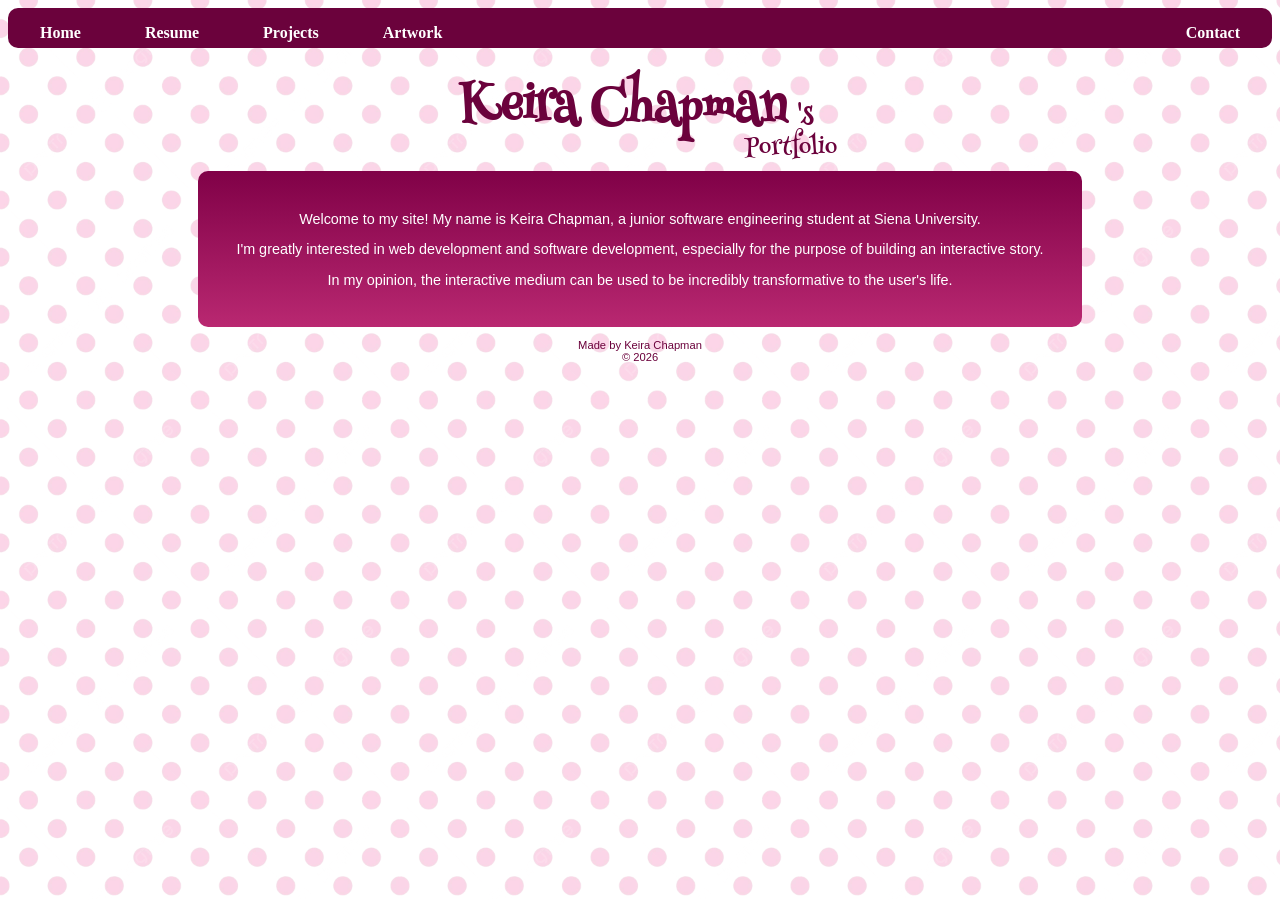
<file: index.html>
<!DOCTYPE html>
<html lang="en">
<head>
    <meta charset="UTF-8">
    <meta name="viewport" content="width=device-width, initial-scale=1.0">
    <script src="index.js" defer></script>
    <link rel="stylesheet" href="style.css">
    <title>Keira's Portfolio</title>
</head>
<body>
    <navigation-component></navigation-component>

    <header-component></header-component>

    <main>
        <div class="page-container">
            <p>Welcome to my site! My name is Keira Chapman, a junior software engineering student at Siena University.</p>
            <p>I'm greatly interested in web development and software development, especially for the purpose of building an interactive story.</p>
            <p>In my opinion, the interactive medium can be used to be incredibly transformative to the user's life.</p>
        </div>
    </main>

    <footer-component></footer-component>
</body>
</html>
</file>
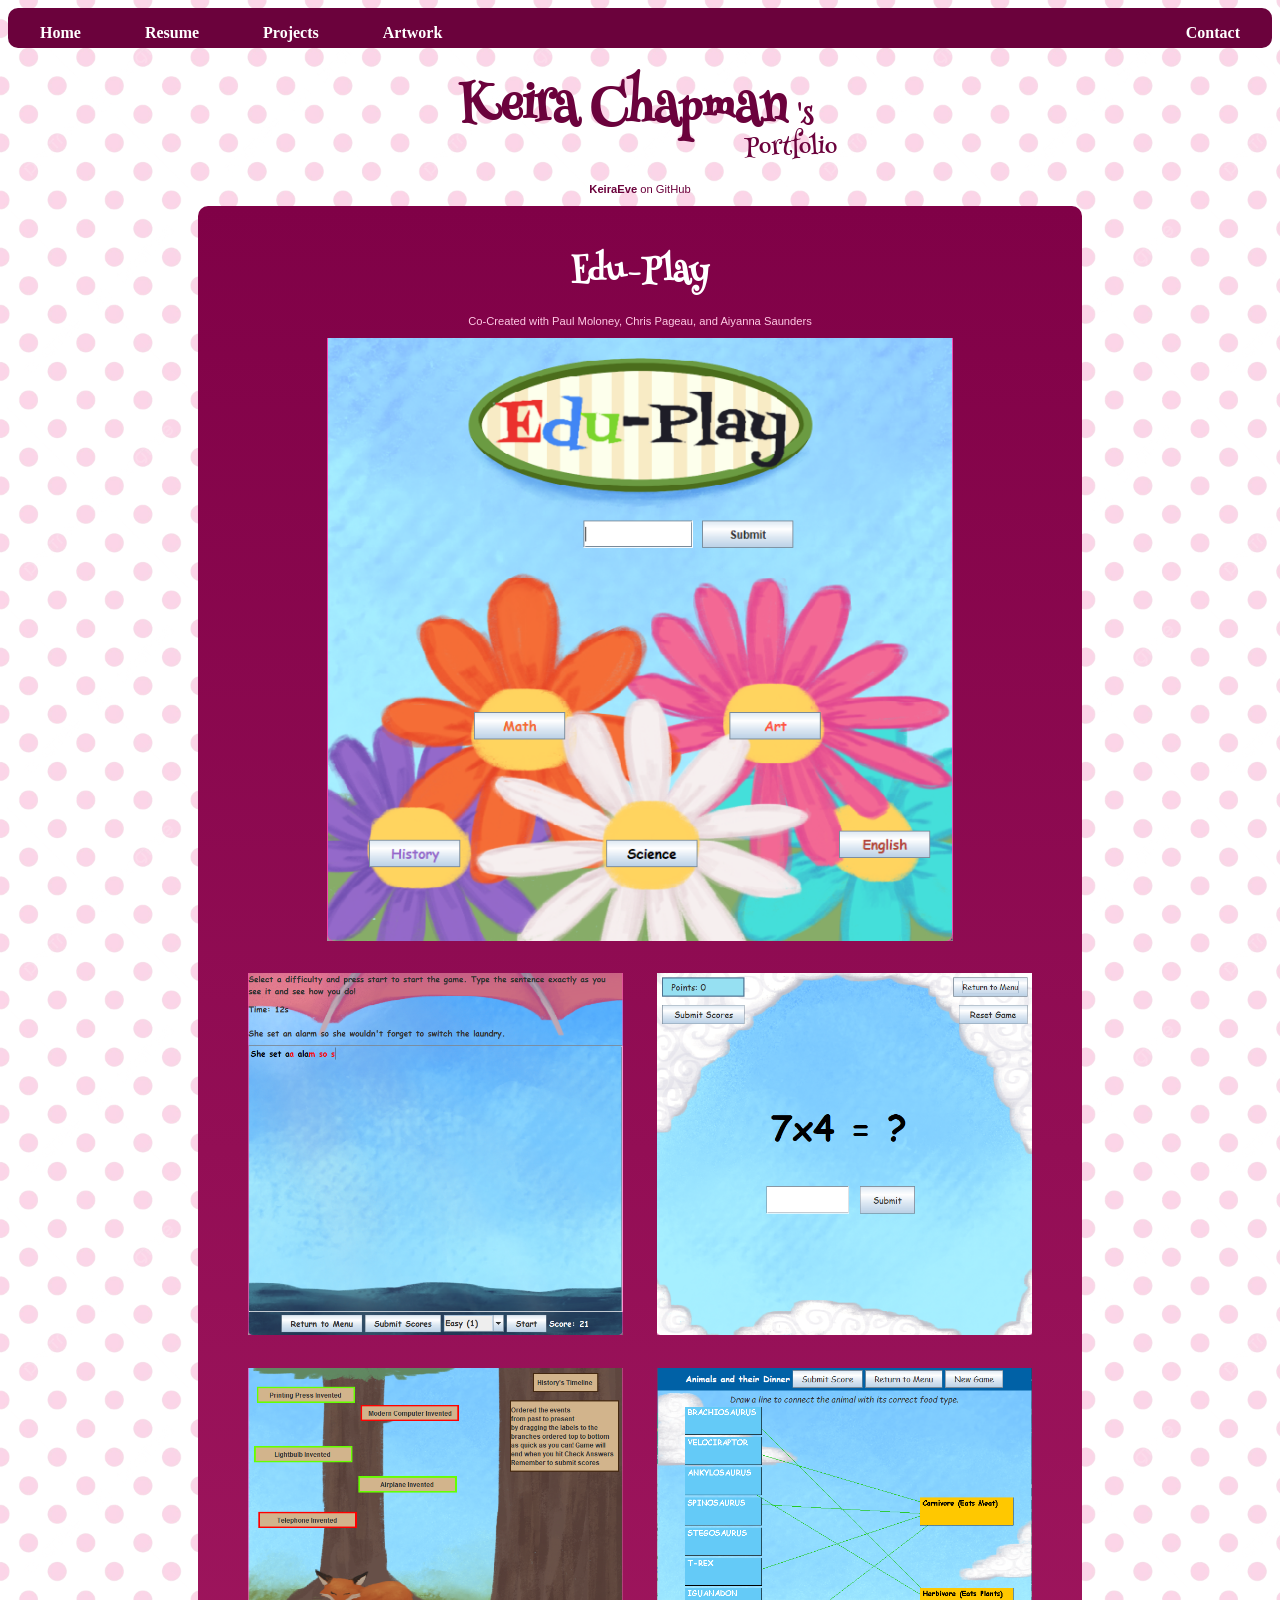
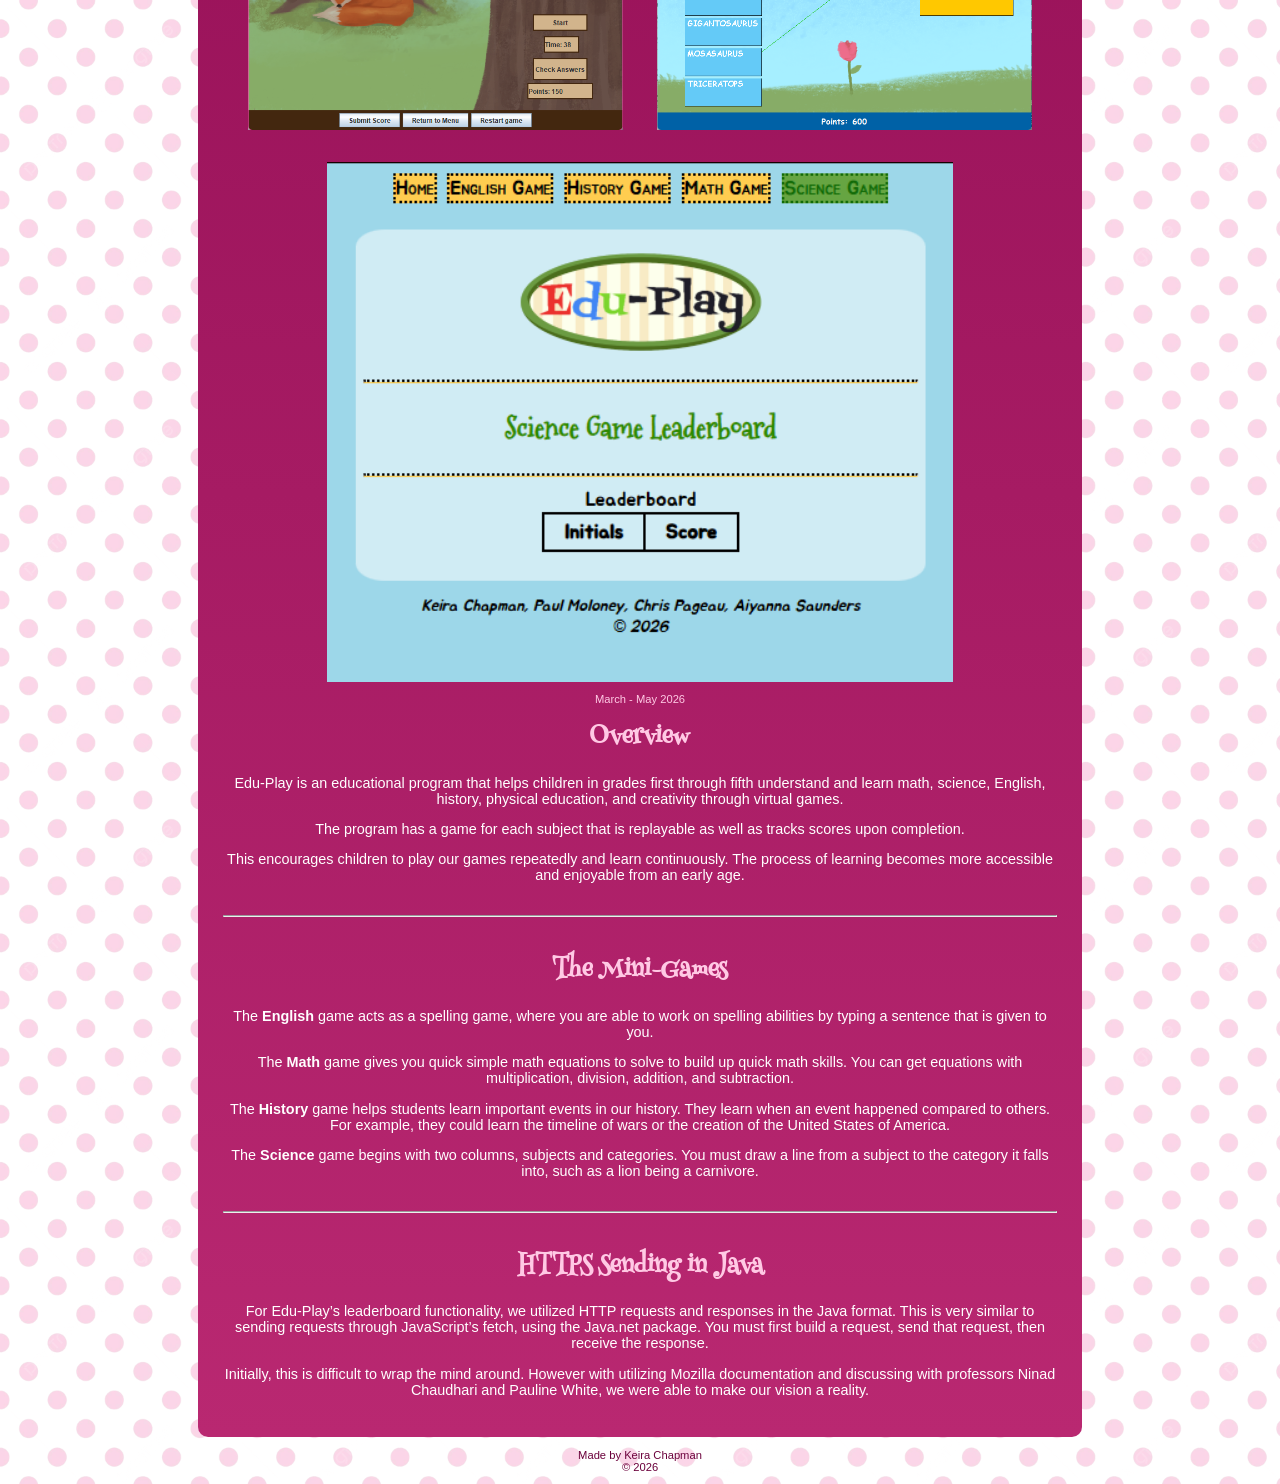
<file: projects.html>
<!DOCTYPE html>
<html lang="en">
<head>
    <meta charset="UTF-8">
    <meta name="viewport" content="width=device-width, initial-scale=1.0">
    <script src="index.js" defer></script>
    <link rel="stylesheet" href="style.css">
    <title>Keira's Projects</title>
</head>
<body>
    
    <navigation-component></navigation-component>

    <header-component></header-component>
    <p class="subtitle"><strong>KeiraEve</strong> on GitHub</p>

    <main>
        <div class="page-container">
            <h2>Edu-Play</h2>
            <p class="subtitle">Co-Created with Paul Moloney, Chris Pageau, and Aiyanna Saunders</p>

            <div class="flex-container" style="flex-flow: column wrap; align-items: center; gap: 1em;">
            <img src="Images/eduplaytitlescreen.png" width="75%" alt="The title screen of Edu-Play, showcasing 5 possible games.">

                <div class="flex-container" style="flex-wrap: wrap;">
                    <img src="Images/englishgameshowcase.png" alt="A showcase of the English minigame of Edu-Play" class="flex-child">
                    <img src="Images/mathgameshowcase.png" alt="A showcase of the mathematics minigame of Edu-Play" class="flex-child">
                    <img src="Images/historygameshowcase.png" alt="A showcase of the history minigame of Edu-Play" class="flex-child">
                    <img src="Images/sciencegameshowcase.png" alt="A showcase of the science minigame of Edu-Play" class="flex-child">
                </div>

            <img src="Images/leaderboardexample.png" alt="An example of the leaderboard webpages with an empty leaderboard." width="75%">

            </div>

            <p class="subtitle">March - May 2026</p>

            <h3>Overview</h3>

            <p>Edu-Play is an educational program that helps children in
                grades first through fifth understand and learn math, science,
                English, history, physical education, and creativity through virtual
                games.
            </p>
                
            <p> The program has a game for each subject that is replayable as
                well as tracks scores upon completion.
            </p>
                
            <p> This encourages children to play our games repeatedly and learn
                continuously. The process of learning becomes
                more accessible and enjoyable from an early age.
            </p>

            <hr>

            <h3>The Mini-Games</h3>

            <p>
                The <strong>English</strong> game acts as a spelling game, where you are able
                to work on spelling abilities by typing a sentence that is given to you.
            </p>

            <p>
                The <strong>Math</strong> game gives you quick simple math equations to solve to
                build up quick math skills. You can get equations with
                multiplication, division, addition, and subtraction.
            </p>

            <p>
                The <strong>History</strong> game helps students learn important events in our
                history. They learn when an event happened compared to others.
                For example, they could learn the timeline of wars or the creation
                of the United States of America.
            </p>

            <p>
                The <strong>Science</strong> game begins with two columns, subjects and categories.
                You must draw a line from a subject to the category it falls into,
                such as a lion being a carnivore.
            </p>

            <hr>

            <h3>HTTPS Sending in Java</h3>

            <p>
                For Edu-Play’s leaderboard functionality, we utilized HTTP requests and responses
                in the Java format. This is very similar to sending requests through JavaScript’s
                fetch, using the Java.net package. You must first build a request, send that request, then receive the response.
            </p>

            <p>
                Initially, this is difficult to wrap the mind around. However with utilizing Mozilla
                documentation and discussing with professors Ninad Chaudhari and Pauline White, we were able
                to make our vision a reality.
            </p>
        </div>
    </main>

    <footer-component></footer-component>

</body>
</html>
</file>
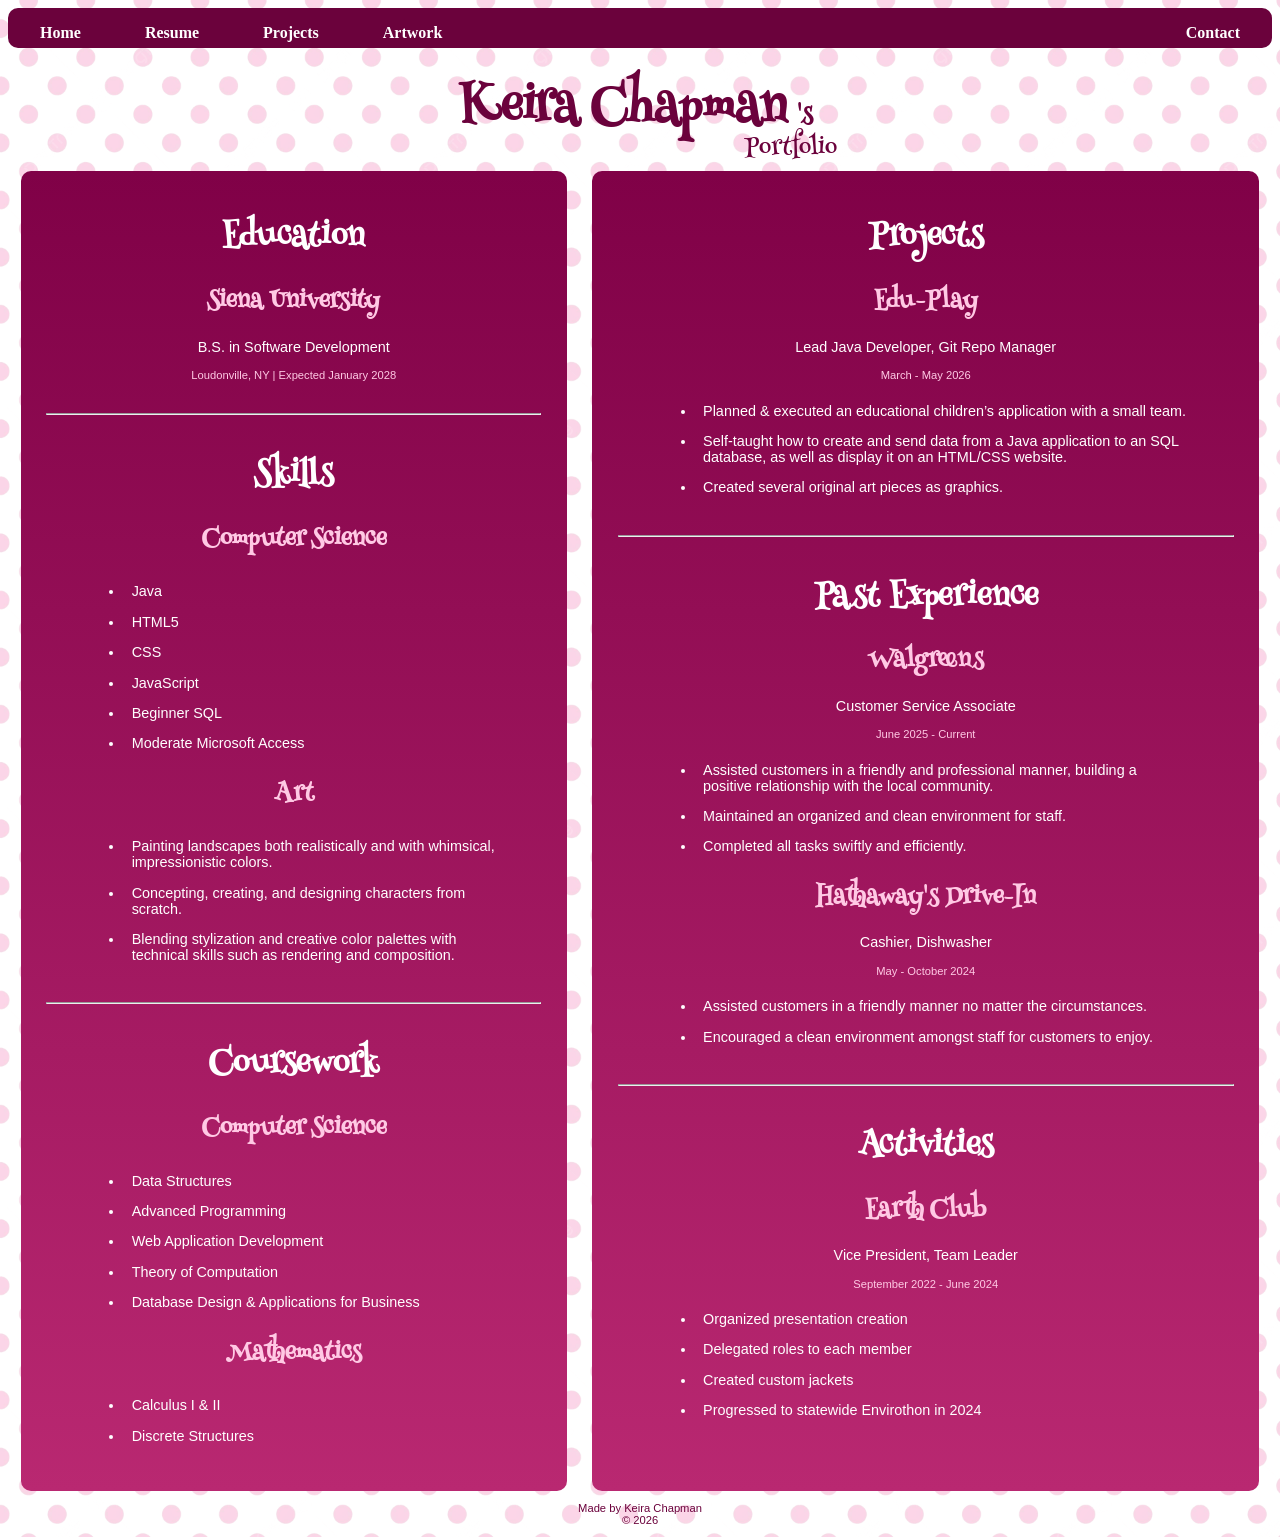
<file: resume.html>
<!DOCTYPE html>
<html lang="en">
<head>
    <meta charset="UTF-8">
    <meta name="viewport" content="width=device-width, initial-scale=1.0">
    <script src="index.js" defer></script>
    <link rel="stylesheet" href="style.css">
    <title>Keira's Resume</title>
</head>
<body>
    
    <navigation-component></navigation-component>

    <header-component></header-component>

    <main>
        <div class="flex-container">

            <div class="page-container">
                <h2>Education</h2>
                <h3>Siena University</h3>
                <p>B.S. in Software Development</p>
                <p class="subtitle">Loudonville, NY | Expected January 2028</p>
                
                <hr>

                <h2>Skills</h2>
                <h3>Computer Science</h3>
                <p>
                    <ul>
                        <li>Java</li>
                        <li>HTML5</li>
                        <li>CSS</li>
                        <li>JavaScript</li>
                        <li>Beginner SQL</li>
                        <li>Moderate Microsoft Access</li>
                    </ul>
                </p>
                <h3>Art</h3>
                <p>
                    <ul>
                        <li>Painting landscapes both realistically and with whimsical, impressionistic colors.</li>
                        <li>Concepting, creating, and designing characters from scratch.</li>
                        <li>Blending stylization and creative color palettes with technical skills such as rendering and composition.</li>
                    </ul>
                </p>

                <hr>

                <h2>Coursework</h2>
                <h3>Computer Science</h3>
                <p>
                    <ul>
                        <li>Data Structures</li>
                        <li>Advanced Programming</li>
                        <li>Web Application Development</li>
                        <li>Theory of Computation</li>
                        <li>Database Design & Applications for Business</li>
                    </ul>
                </p>
                <h3>Mathematics</h3>
                <p>
                    <ul>
                        <li>Calculus I & II</li>
                        <li>Discrete Structures</li>
                    </ul>
                </p>
            </div>

            <div class="page-container">
                <h2>Projects</h2>
                <h3>Edu-Play</h3>
                <p>Lead Java Developer, Git Repo Manager</p>
                <p class="subtitle">March - May 2026</p>
                <p>
                    <ul>
                        <li>Planned & executed an educational children’s application with a small team.</li>
                        <li>Self-taught how to create and send data from a Java application to an SQL database, as well as display it on an HTML/CSS website.</li>
                        <li>Created several original art pieces as graphics.</li>
                    </ul>
                </p>

                <hr>

                <h2>Past Experience</h2>
                <h3>Walgreens</h3>
                <p>Customer Service Associate</p>
                <p class="subtitle">June 2025 - Current</p>
                <p>
                    <ul>
                        <li>Assisted customers in a friendly and professional manner, building a positive relationship with the local community.</li>
                        <li>Maintained an organized and clean environment for staff.</li>
                        <li>Completed all tasks swiftly and efficiently.</li>
                    </ul>
                </p>
                <h3>Hathaway's Drive-In</h3>
                <p>Cashier, Dishwasher</p>
                <p class="subtitle">May - October 2024</p>
                <p>
                    <ul>
                        <li>Assisted customers in a friendly manner no matter the circumstances.</li>
                        <li>Encouraged a clean environment amongst staff for customers to enjoy.</li>
                    </ul>
                </p>

                <hr>

                <h2>Activities</h2>
                <h3>Earth Club</h3>
                <p>Vice President, Team Leader</p>
                <p class="subtitle">September 2022 - June 2024</p>
                <p>
                    <ul>
                        <li>Organized presentation creation</li>
                        <li>Delegated roles to each member</li>
                        <li>Created custom jackets</li>
                        <li>Progressed to statewide Envirothon in 2024</li>
                    </ul>
                </p>
            </div>

        </div>
    </main>

    <footer-component></footer-component>

</body>
</html>
</file>
<file: style.css>
@import url('https://fonts.googleapis.com/css2?family=Henny+Penny&display=swap|Signika Negative');
@import url('https://fonts.googleapis.com/css2?family=Ultra&display=swap');

body {
    background-color: white;
    background-image: url("Images/transparentPinkPolkaDots.png");
    background-size: 400px;
}

footer {
    color: #6b023c;
    text-align: center;
    font-family: "Signika Negative", Verdana, Geneva, Tahoma, sans-serif;
    font-size: 0.7em;
}

h1 {
    color: #6b023c;
    font-family: "Henny Penny", serif;
    text-align: center;
    font-size: 3em;
    margin: 0.4em;
}

h2 {
    color: white;
    font-family: "Henny Penny", serif;
    text-align: center;
    font-size: 2em;
    margin: 0.4em;
}

h3 {
    color: rgb(255, 201, 228);
    font-family: "Henny Penny", serif;
    text-align: center;
    font-size: 1.5em;
    margin: 0.4em;
}

nav {
    align-items: center;
    background-color:  #6b023c;
    border-radius: 10px;
    display: flex;
    flex-wrap: wrap;
    height: 40px;
    justify-content: space-between;
    margin: auto;
}

nav > ul {
    display: flex;
    list-style-type: none;
    padding: 0;
}

nav > ul > li > a {
    color: #fff;
    font-weight: 700;
    margin: 0 2.5vw;
    text-decoration: none;
}

nav > ul > li > a:hover {
    box-shadow: inset 0 -2px 0 0 #fff;
    font-size: 1.1em;
    padding-bottom: 5px;
}

p > a {
    color: white;
}

p > a:hover {
    color:rgb(255, 154, 205)
}

#popupclose {
    display: inline-block;
    margin: 5px;
    padding: 5px;
    border-radius: 3px;
    background-color: rgb(185, 40, 113);
    color: white;
    font-family: "Signika Negative", Verdana, Geneva, Tahoma, sans-serif;
    font-size: 0.7em;
}

#popupclose:hover {
    font-weight: bold;
    background-color:rgb(161, 25, 93);
    cursor: pointer;
}

#popupX {
    color: rgb(185, 40, 113);
    font-family: "Ultra", Arial, Helvetica, sans-serif;
    font-size: 1.5em;
    margin: 0;
    display: block;
    text-align: right;
    position: relative;
}

#popupX:hover {
    font-size: 1.6em;
    cursor: pointer;
    color: rgb(161, 25, 93);
}

.background-cover {
    background-color: rgba(0, 0, 0, 0.5);
    z-index: 1;
    position: fixed;
    display: none;
    width: 120%;
    height: 120%;
    top: -20%;
    left: -20%;
}

.flex-child {
    width: 45%;
    margin: 2%;
    object-fit: cover;
    vertical-align: bottom;
}

.flex-container {
    display: flex;
    justify-content: center;
    align-content: center;
    overflow: hidden;
}

.flex-container>ul {
    list-style: none;
    display: flex;
    flex-flow: column wrap;
    padding-left: 0;
}

.flex-container ul li img {
    max-width: 150%;
    object-fit: contain;
    vertical-align: bottom;
    align-self: center;
    margin: 0.5vh 0;
}

.flex-container .page-container {
    margin: 0 1vw;
}

.page-container {
    background-image: linear-gradient(to top, rgb(185, 40, 113), #800147);
    margin: auto 15%;
    padding: 2%;
    border-radius: 10px;
}

.page-container hr {
    margin: 2em 0;
}

.page-container > p {
    color: white;
    font-family: "Signika Negative", Verdana, Geneva, Tahoma, sans-serif;
    font-size: 0.9em;
    text-align: center;
}

.page-container ul {
    color: white;
    font-family: "Signika Negative", Verdana, Geneva, Tahoma, sans-serif;
    font-size: 0.9em;
}

.page-container ul li {
    padding: 0.5em;
    margin: 0 3vw;
}

.page-container .subtitle {
    color: rgb(255, 201, 228);
    text-align: center;
    font-family: "Signika Negative", Verdana, Geneva, Tahoma, sans-serif;
    font-size: 0.7em;
}

.page-container .flex-container ul li {
    width: 40vh;
    display: flex;
    justify-content: center;
    flex-grow: 1;
    margin: 0;
    padding: 0;
}

.popup {
    position: relative;
    display: flex;
    justify-content: center;
}

.popup .popuptext {
    visibility: hidden;
    background-color: #2e001b;
    color: white;
    font-family: "Signika Negative", Verdana, Geneva, Tahoma, sans-serif;
    text-align: center;
    position: fixed;
    z-index: 2;
    border-radius: 5px;
    padding: 8vh;
    margin-top: 6em;
}

.popup .show {
    visibility: visible;
    -webkit-animation: fadeIn 1s;
    animation: fadeIn 1s;
}

.smalltitle {
    color: #6b023c;
    font-family: "Henny Penny", serif;
    text-align: center;
    font-size: 1.5rem;
    margin: 0 0.4em;
}

.subtitle {
    color: #6b023c;
    text-align: center;
    font-family: "Signika Negative", Verdana, Geneva, Tahoma, sans-serif;
    font-size: 0.7em;
}

@-webkit-keyframes fadeIn {
    from {opacity: 0}
    to {opacity: 1}
}

@keyframes fadeIn {
    from {opacity: 0}
    to {opacity: 1}
}

@media (max-width: 600px) {
    nav > ul > li > a { margin: 0 1.5vw}
    .flex-container ul li img {max-width: 75%}
}
</file>
